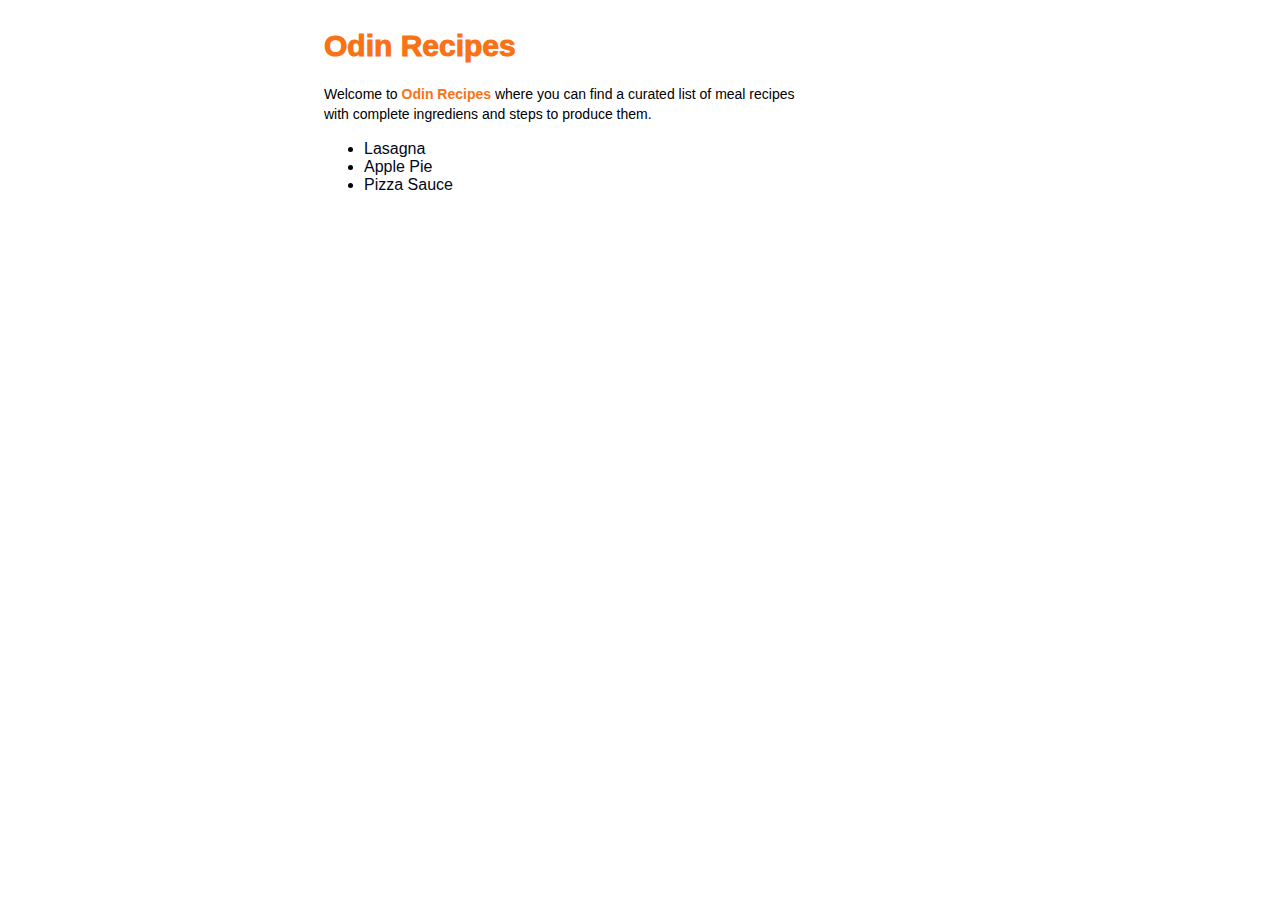
<file: index.html>
<!doctype html>
<html lang="en">
  <head>
    <meta charset="UTF-8" />
    <meta name="viewport" content="width=device-width, initial-scale=1.0" />
    <title>Odin Recipes</title>
    <link rel="stylesheet" href="./css/style.css" />
  </head>
  <body>
    <main class="flex flex-col justify-center align-middle items-center">
      <article class="w-1/2">
        <h1 class="text-3xl font-heavy text-orange-500">Odin Recipes</h1>
        <p class="text-sm">
          Welcome to
          <strong class="font-bold text-orange-500">Odin Recipes</strong> where
          you can find a curated list of meal recipes<br />
          with complete ingrediens and steps to produce them.
        </p>
        <ul>
          <li>
            <a href="./pages/recipes/lasagna.html">Lasagna</a>
          </li>
          <li>
            <a href="./pages/recipes/apple-pie.html">Apple Pie</a>
          </li>
          <li>
            <a href="./pages/recipes/pizza-sauce.html">Pizza Sauce</a>
          </li>
        </ul>
      </article>
    </main>
  </body>
</html>
</file>
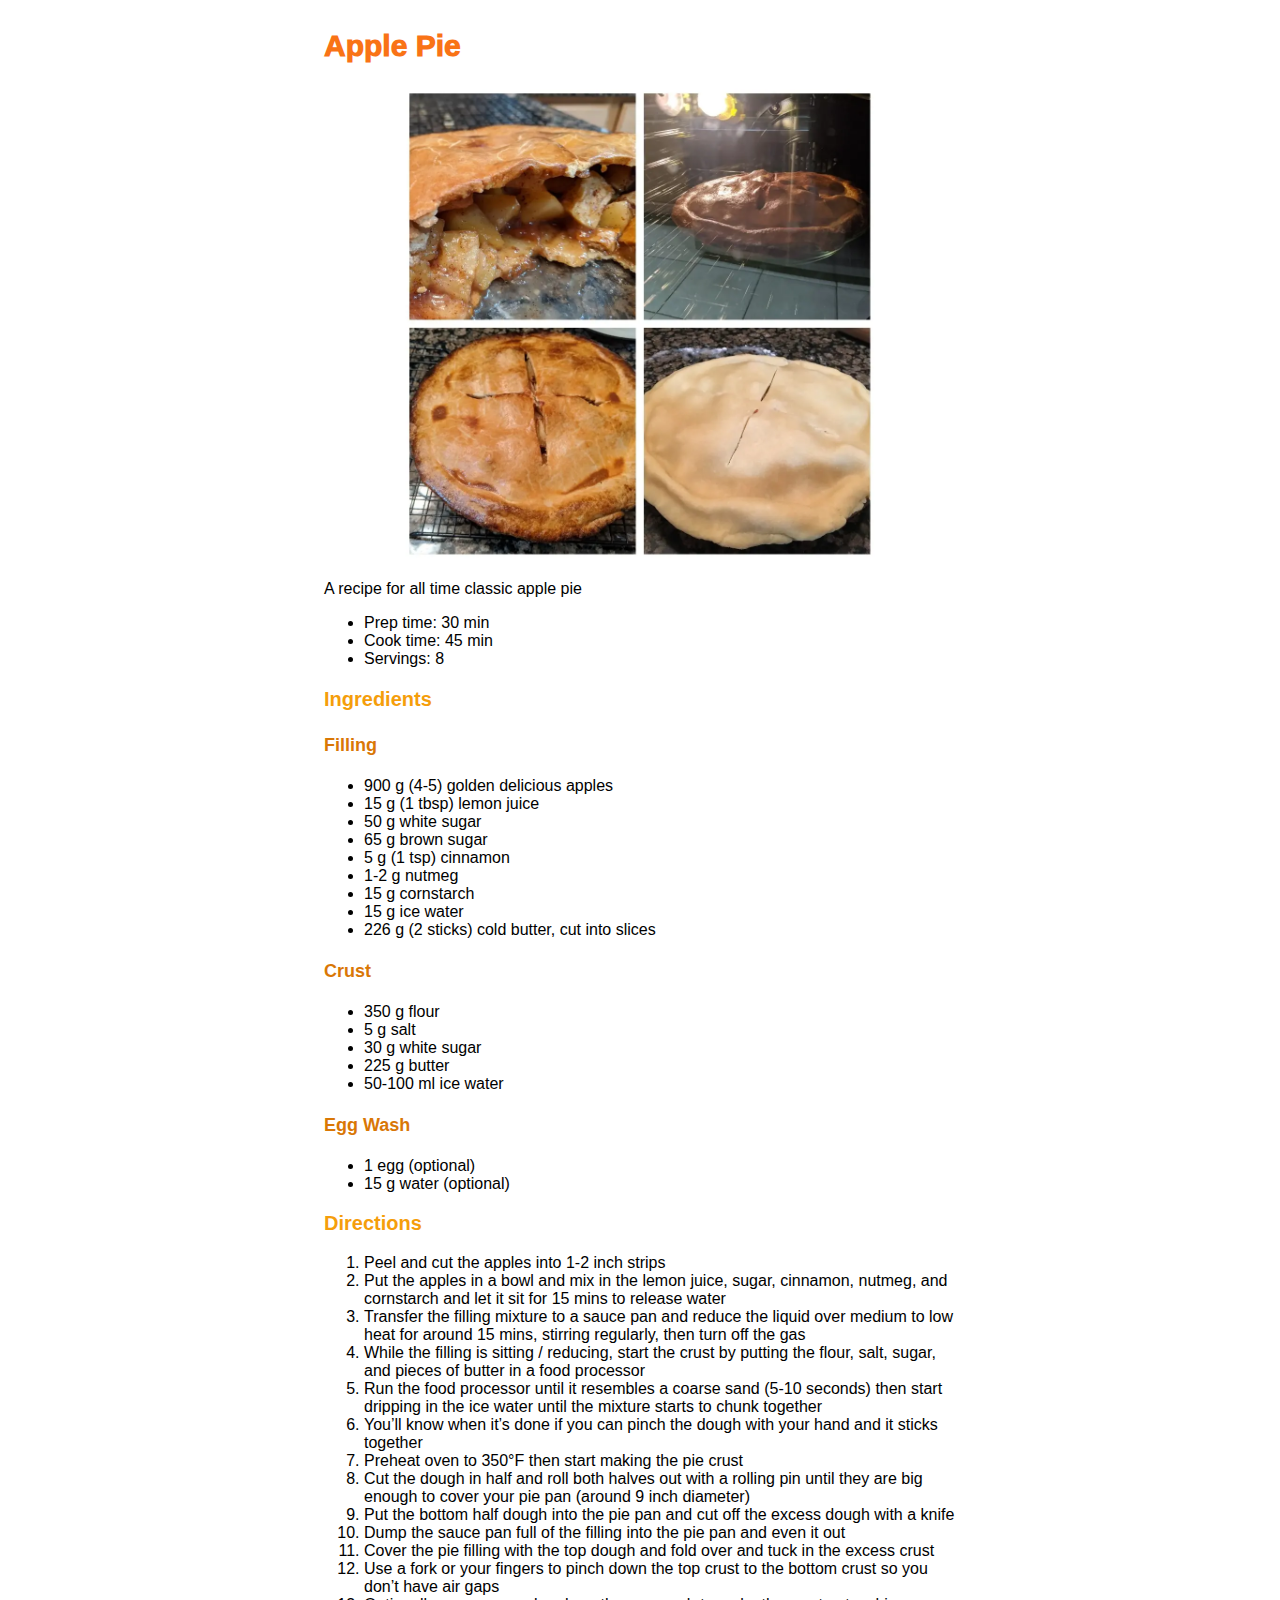
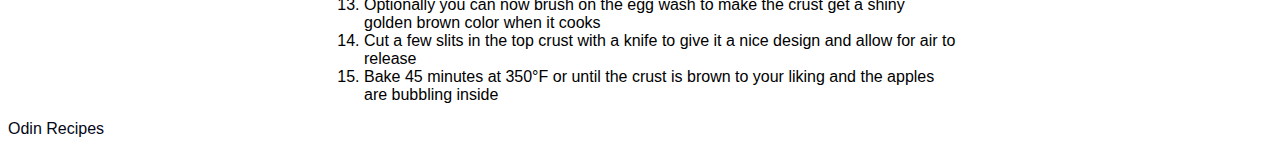
<file: pages/recipes/apple-pie.html>
<!doctype html>
<html lang="en">
  <head>
    <meta charset="UTF-8" />
    <meta name="viewport" content="width=device-width, initial-scale=1.0" />
    <title>Odin Recipes</title>
    <link rel="stylesheet" href="../../css/style.css" />
  </head>
  <body>
    <main class="flex flex-col justify-center align-middle items-center">
      <article class="w-1/2">
        <h1 class="text-3xl font-heavy text-orange-500">Apple Pie</h1>
        <div class="flex justify-center align-middle items-center">
          <img
            src="../../images/recipes/apple-pie.webp"
            alt="Apple Pie"
            width="480"
            height="480"
          />
        </div>
        <p>A recipe for all time classic apple pie</p>
        <ul>
          <li>Prep time: 30 min</li>
          <li>Cook time: 45 min</li>
          <li>Servings: 8</li>
        </ul>
        <h2 class="text-xl font-bold text-amber-500">Ingredients</h2>
        <h3 class="text-lg text-amber-600">Filling</h3>
        <ul>
          <li>900 g (4-5) golden delicious apples</li>
          <li>15 g (1 tbsp) lemon juice</li>
          <li>50 g white sugar</li>
          <li>65 g brown sugar</li>
          <li>5 g (1 tsp) cinnamon</li>
          <li>1-2 g nutmeg</li>
          <li>15 g cornstarch</li>
          <li>15 g ice water</li>
          <li>226 g (2 sticks) cold butter, cut into slices</li>
        </ul>
        <h3 class="text-lg text-amber-600">Crust</h3>
        <ul>
          <li>350 g flour</li>
          <li>5 g salt</li>
          <li>30 g white sugar</li>
          <li>225 g butter</li>
          <li>50-100 ml ice water</li>
        </ul>
        <h3 class="text-lg text-amber-600">Egg Wash</h3>
        <ul>
          <li>1 egg (optional)</li>
          <li>15 g water (optional)</li>
        </ul>
        <h2 class="text-xl font-bold text-amber-500">Directions</h2>
        <ol>
          <li>Peel and cut the apples into 1-2 inch strips</li>
          <li>
            Put the apples in a bowl and mix in the lemon juice, sugar,
            cinnamon, nutmeg, and cornstarch and let it sit for 15 mins to
            release water
          </li>
          <li>
            Transfer the filling mixture to a sauce pan and reduce the liquid
            over medium to low heat for around 15 mins, stirring regularly, then
            turn off the gas
          </li>
          <li>
            While the filling is sitting / reducing, start the crust by putting
            the flour, salt, sugar, and pieces of butter in a food processor
          </li>
          <li>
            Run the food processor until it resembles a coarse sand (5-10
            seconds) then start dripping in the ice water until the mixture
            starts to chunk together
          </li>
          <li>
            You&rsquo;ll know when it&rsquo;s done if you can pinch the dough
            with your hand and it sticks together
          </li>
          <li>Preheat oven to 350°F then start making the pie crust</li>
          <li>
            Cut the dough in half and roll both halves out with a rolling pin
            until they are big enough to cover your pie pan (around 9 inch
            diameter)
          </li>
          <li>
            Put the bottom half dough into the pie pan and cut off the excess
            dough with a knife
          </li>
          <li>
            Dump the sauce pan full of the filling into the pie pan and even it
            out
          </li>
          <li>
            Cover the pie filling with the top dough and fold over and tuck in
            the excess crust
          </li>
          <li>
            Use a fork or your fingers to pinch down the top crust to the bottom
            crust so you don&rsquo;t have air gaps
          </li>
          <li>
            Optionally you can now brush on the egg wash to make the crust get a
            shiny golden brown color when it cooks
          </li>
          <li>
            Cut a few slits in the top crust with a knife to give it a nice
            design and allow for air to release
          </li>
          <li>
            Bake 45 minutes at 350°F or until the crust is brown to your liking
            and the apples are bubbling inside
          </li>
        </ol>
      </article>
    </main>
    <footer>
      <a href="../../index.html">Odin Recipes</a>
    </footer>
  </body>
</html>
</file>
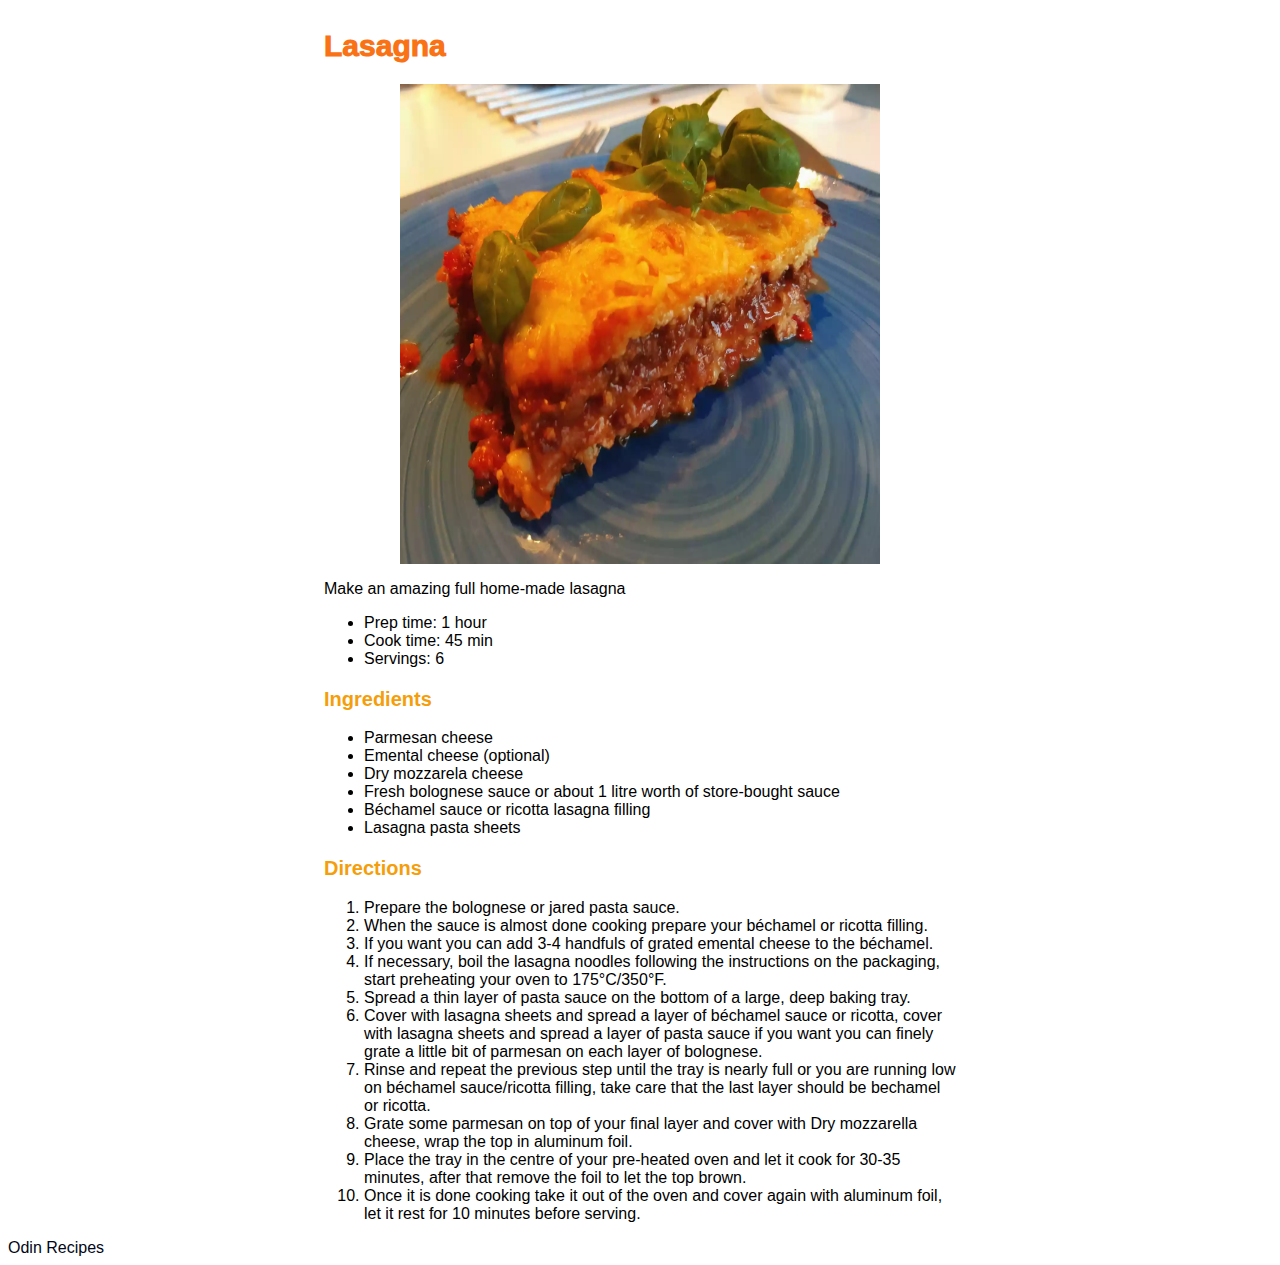
<file: pages/recipes/lasagna.html>
<!doctype html>
<html lang="en">
  <head>
    <meta charset="UTF-8" />
    <meta name="viewport" content="width=device-width, initial-scale=1.0" />
    <title>Odin Recipes</title>
    <link rel="stylesheet" href="../../css/style.css" />
  </head>
  <body>
    <main class="flex flex-col justify-center align-middle items-center">
      <article class="w-1/2">
        <h1 class="text-3xl font-heavy text-orange-500">Lasagna</h1>
        <div class="flex justify-center align-middle items-center">
          <img
            src="../../images/recipes/lasagna.webp"
            alt="Lasagna"
            width="480"
            height="480"
          />
        </div>
        <p>Make an amazing full home-made lasagna</p>
        <ul>
          <li>Prep time: 1 hour</li>
          <li>Cook time: 45 min</li>
          <li>Servings: 6</li>
        </ul>
        <h2 class="text-xl font-bold text-amber-500">Ingredients</h2>
        <ul>
          <li>Parmesan cheese</li>
          <li>Emental cheese (optional)</li>
          <li>Dry mozzarela cheese</li>
          <li>
            Fresh bolognese sauce or about 1 litre worth of store-bought sauce
          </li>
          <li>Béchamel sauce or ricotta lasagna filling</li>
          <li>Lasagna pasta sheets</li>
        </ul>
        <h2 class="text-xl font-bold text-amber-500">Directions</h2>
        <ol>
          <li>Prepare the bolognese or jared pasta sauce.</li>
          <li>
            When the sauce is almost done cooking prepare your béchamel or
            ricotta filling.
          </li>
          <li>
            If you want you can add 3-4 handfuls of grated emental cheese to the
            béchamel.
          </li>
          <li>
            If necessary, boil the lasagna noodles following the instructions on
            the packaging, start preheating your oven to 175°C/350°F.
          </li>
          <li>
            Spread a thin layer of pasta sauce on the bottom of a large, deep
            baking tray.
          </li>
          <li>
            Cover with lasagna sheets and spread a layer of béchamel sauce or
            ricotta, cover with lasagna sheets and spread a layer of pasta sauce
            if you want you can finely grate a little bit of parmesan on each
            layer of bolognese.
          </li>
          <li>
            Rinse and repeat the previous step until the tray is nearly full or
            you are running low on béchamel sauce/ricotta filling, take care
            that the last layer should be bechamel or ricotta.
          </li>
          <li>
            Grate some parmesan on top of your final layer and cover with Dry
            mozzarella cheese, wrap the top in aluminum foil.
          </li>
          <li>
            Place the tray in the centre of your pre-heated oven and let it cook
            for 30-35 minutes, after that remove the foil to let the top brown.
          </li>
          <li>
            Once it is done cooking take it out of the oven and cover again with
            aluminum foil, let it rest for 10 minutes before serving.
          </li>
        </ol>
      </article>
    </main>
    <footer>
      <a href="../../index.html">Odin Recipes</a>
    </footer>
  </body>
</html>
</file>
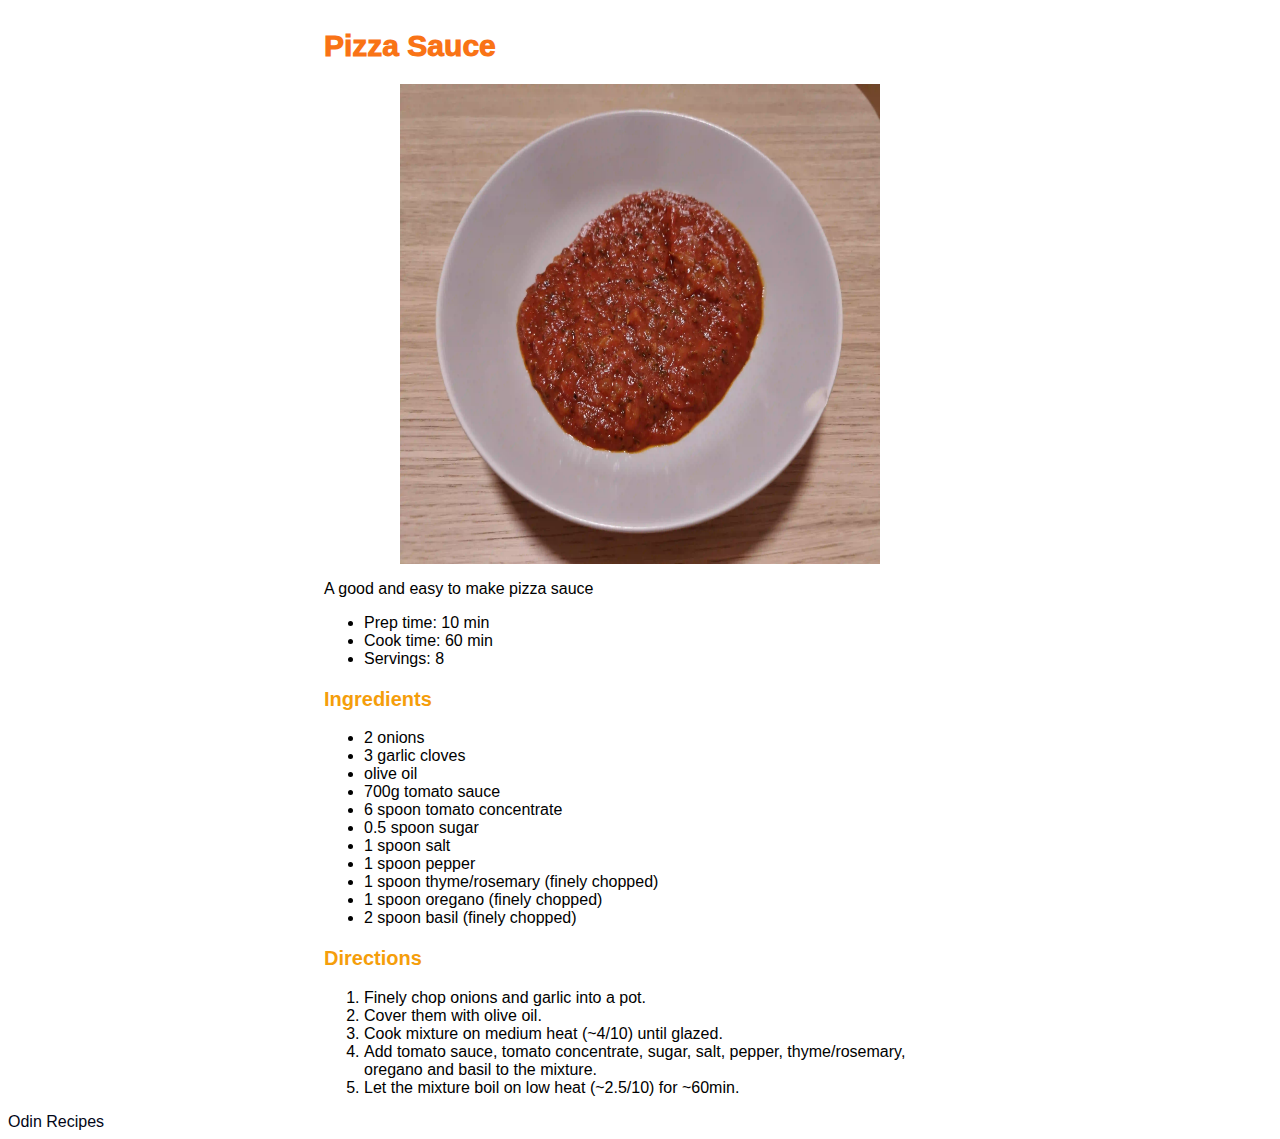
<file: pages/recipes/pizza-sauce.html>
<!doctype html>
<html lang="en">
  <head>
    <meta charset="UTF-8" />
    <meta name="viewport" content="width=device-width, initial-scale=1.0" />
    <title>Odin Recipes</title>
    <link rel="stylesheet" href="../../css/style.css" />
  </head>
  <body>
    <main class="flex flex-col justify-center align-middle items-center">
      <article class="w-1/2">
        <h1 class="text-3xl font-heavy text-orange-500">Pizza Sauce</h1>
        <div class="flex justify-center align-middle items-center">
          <img
            src="../../images/recipes/pizza-sauce.webp"
            alt="Pizza Sauce"
            width="480"
            height="480"
          />
        </div>
        <p>A good and easy to make pizza sauce</p>
        <ul>
          <li>Prep time: 10 min</li>
          <li>Cook time: 60 min</li>
          <li>Servings: 8</li>
        </ul>
        <h2 class="text-xl font-bold text-amber-500">Ingredients</h2>
        <ul>
          <li>2 onions</li>
          <li>3 garlic cloves</li>
          <li>olive oil</li>
          <li>700g tomato sauce</li>
          <li>6 spoon tomato concentrate</li>
          <li>0.5 spoon sugar</li>
          <li>1 spoon salt</li>
          <li>1 spoon pepper</li>
          <li>1 spoon thyme/rosemary (finely chopped)</li>
          <li>1 spoon oregano (finely chopped)</li>
          <li>2 spoon basil (finely chopped)</li>
        </ul>
        <h2 class="text-xl font-bold text-amber-500">Directions</h2>
        <ol>
          <li>Finely chop onions and garlic into a pot.</li>
          <li>Cover them with olive oil.</li>
          <li>Cook mixture on medium heat (~4/10) until glazed.</li>
          <li>
            Add tomato sauce, tomato concentrate, sugar, salt, pepper,
            thyme/rosemary, oregano and basil to the mixture.
          </li>
          <li>Let the mixture boil on low heat (~2.5/10) for ~60min.</li>
        </ol>
      </article>
    </main>
    <footer>
      <a href="../../index.html">Odin Recipes</a>
    </footer>
  </body>
</html>
</file>
<file: css/style.css>
body {
  font-family: "Verdana", "Arial", serif;
}

a {
  color: #020617;
  text-decoration-line: none;
}

a:hover {
  color: #f59e0b;
  text-decoration-line: underline;
}

.text-lg,
.text-xl {
  line-height: 28px;
}

.text-sm {
  font-size: 14px;
  line-height: 20px;
}

.text-lg {
  font-size: 18px;
}

.text-xl {
  font-size: 20px;
}

.text-3xl {
  font-size: 30px;
  line-height: 36px;
}

.text-orange-500 {
  color: #f97316;
}

.text-amber-500 {
  color: #f59e0b;
}

.text-amber-600 {
  color: #d97706;
}

.font-bold {
  font-weight: 700;
}

.font-heavy {
  font-weight: 1000;
}

.flex {
  display: flex;
}

.flex-row {
  flex-direction: row;
}

.flex-col {
  flex-direction: column;
}

.justify-center {
  justify-content: center;
}

.content-center {
  align-content: center;
}

.align-middle {
  vertical-align: middle;
}

.items-center {
  align-items: center;
}

.w-1\/2 {
  width: 50%;
}
</file>
